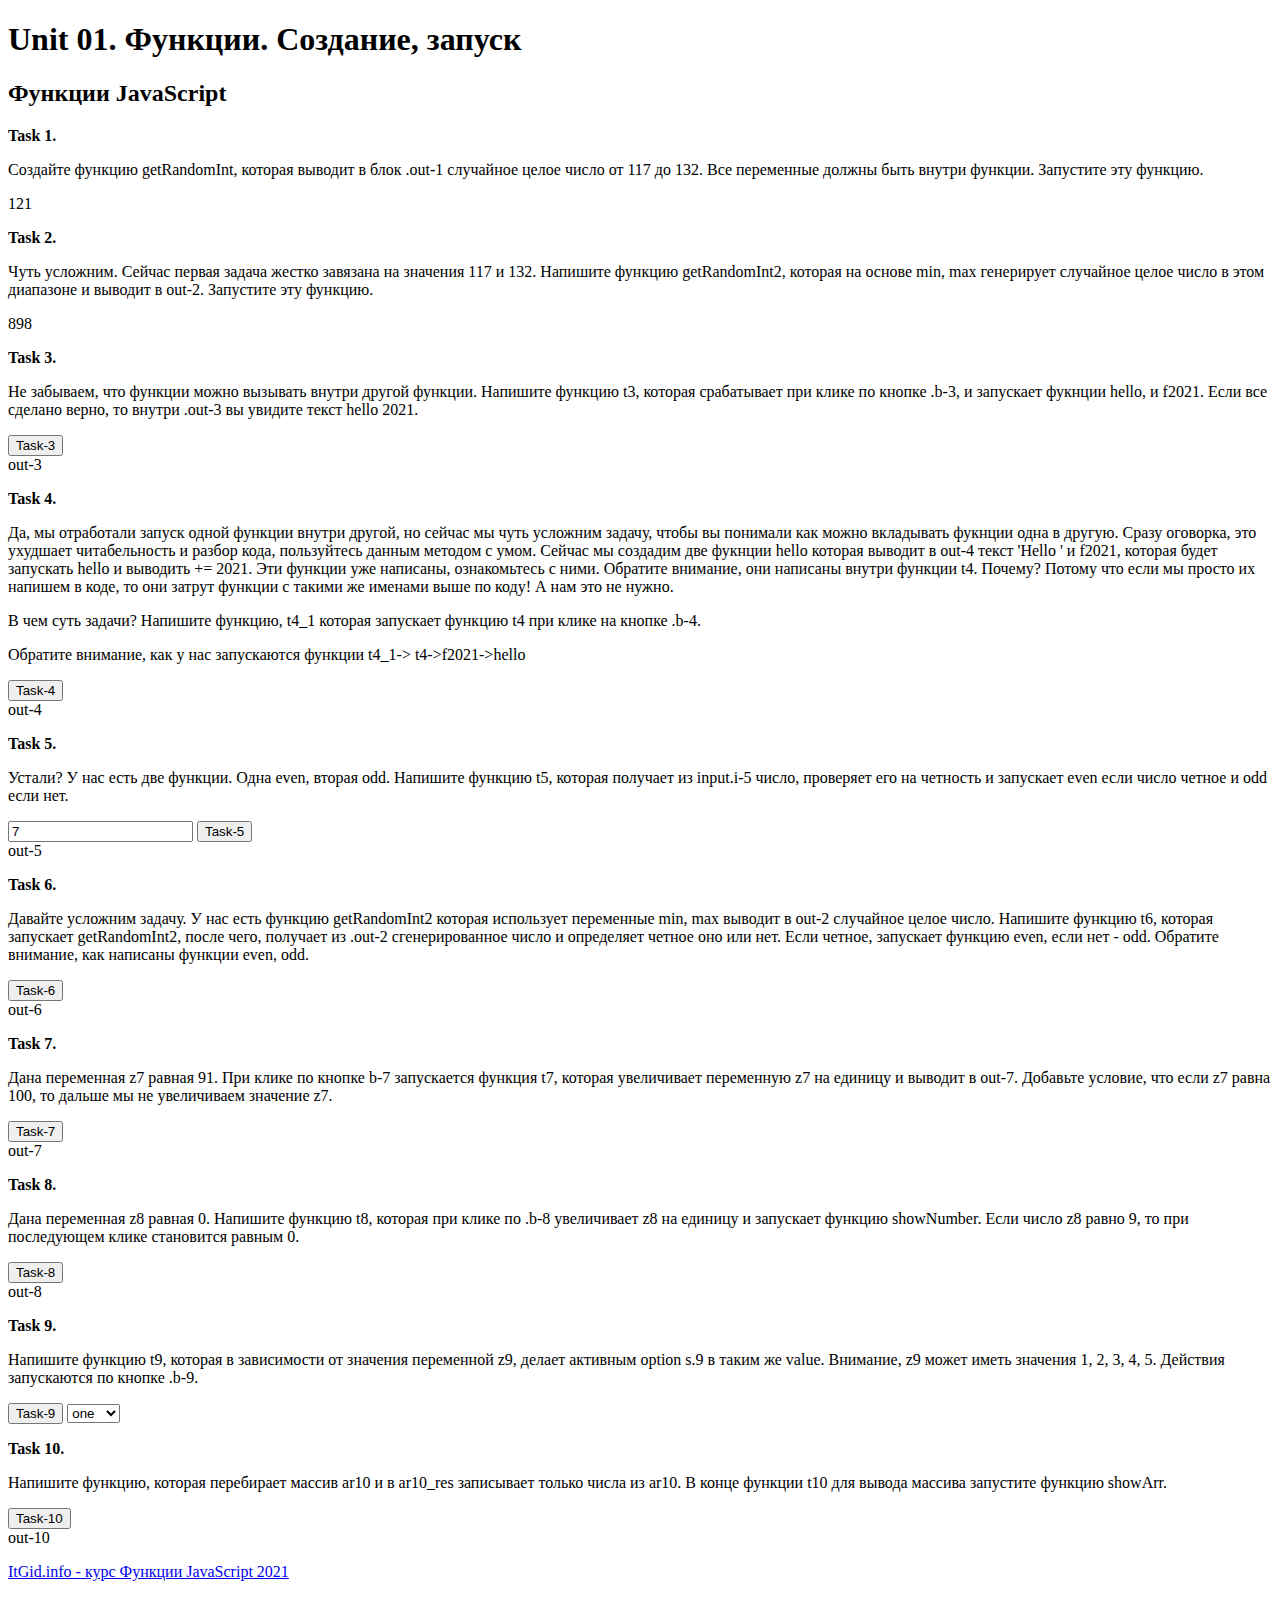
<file: unit_01.html>
<!DOCTYPE html>
<html lang="ru">

<head>
    <meta charset="UTF-8">
    <meta name="viewport" content="width=device-width, initial-scale=1.0">
    <meta http-equiv="X-UA-Compatible" content="ie=edge">
    <link rel="shortcut icon" href="https://itgid.info/img/favicon/favicon.ico" type="image/x-icon">
    <link rel="stylesheet" href="https://itgid.info/css/skeleton.css">
    <link rel="stylesheet" href="https://itgid.info/css/style_js20.css">
    <title>Unit 01.</title>
</head>

<body>
    <div class="container">
        <h1>Unit 01. Функции. Создание, запуск</h1>
        <h2>Функции JavaScript</h2>
        <section>
            <p><b>Task 1.</b></p>
            <p>Создайте функцию getRandomInt, которая выводит в блок .out-1 случайное целое число от 117 до 132. Все
                переменные должны быть внутри функции. Запустите эту функцию.</p>
            <div class="out-1">out-1</div>
        </section>

        <section>
            <p><b>Task 2.</b></p>
            <p>Чуть усложним. Сейчас первая задача жестко завязана на значения 117 и 132. Напишите функцию
                getRandomInt2, которая на
                основе min, max генерирует случайное целое число в этом диапазоне и выводит в out-2. Запустите эту
                функцию.</p>
            <div class="out-2">out-2</div>
        </section>

        <section>
            <p><b>Task 3.</b></p>
            <p>Не забываем, что функции можно вызывать внутри другой функции. Напишите функцию t3, которая срабатывает
                при клике по
                кнопке .b-3, и запускает фукнции hello, и f2021. Если все сделано верно, то внутри .out-3 вы увидите
                текст hello 2021.
            </p>
            <button class="button-primary b-3">Task-3</button>
            <div class="out-3">out-3</div>
        </section>

        <section>
            <p><b>Task 4.</b></p>
            <p>Да, мы отработали запуск одной функции внутри другой, но сейчас мы чуть усложним задачу, чтобы вы
                понимали как можно
                вкладывать фукнции одна в другую. Сразу оговорка, это ухудшает читабельность и разбор кода, пользуйтесь
                данным методом с
                умом. Сейчас мы создадим две фукнции hello которая выводит в out-4 текст 'Hello ' и f2021, которая будет
                запускать hello
                и выводить += 2021. Эти функции уже написаны, ознакомьтесь с ними. Обратите внимание, они написаны
                внутри функции t4.
                Почему? Потому что если мы просто их напишем в коде, то они затрут функции с такими же именами выше по
                коду! А нам это
                не нужно.</p>
            <p>В чем суть задачи? Напишите функцию, t4_1 которая запускает функцию t4 при клике на кнопке .b-4.</p>
            <p>Обратите внимание, как у нас запускаются функции t4_1-> t4->f2021->hello</p>
            <button class="button-primary b-4">Task-4</button>
            <div class="out-4">out-4</div>
        </section>

        <section>
            <p><b>Task 5.</b></p>
            <p>Устали? У нас есть две функции. Одна even, вторая odd. Напишите функцию t5, которая получает из input.i-5
                число,
                проверяет его на четность и запускает even если число четное и odd если нет.</p>
            <input type="number" class="i-5" value="7">
            <button class="button-primary b-5">Task-5</button>
            <div class="out-5">out-5</div>
        </section>

        <section>
            <p><b>Task 6.</b></p>
            <p>Давайте усложним задачу. У нас есть функцию getRandomInt2 которая использует переменные min, max выводит
                в out-2
                случайное целое число. Напишите функцию t6, которая запускает getRandomInt2, после чего, получает из
                .out-2
                сгенерированное число и определяет четное оно или нет. Если четное, запускает функцию even, если нет -
                odd. Обратите
                внимание, как написаны функции even, odd.
            </p>
            <button class="button-primary b-6">Task-6</button>
            <div class="out-6">out-6</div>
        </section>

        <section>
            <p><b>Task 7.</b></p>
            <p>Дана переменная z7 равная 91. При клике по кнопке b-7 запускается функция t7, которая увеличивает
                переменную z7 на
                единицу и выводит в out-7. Добавьте условие, что если z7 равна 100, то дальше мы не увеличиваем значение
                z7.
            </p>
            <button class="button-primary b-7">Task-7</button>
            <div class="out-7">out-7</div>
        </section>

        <section>
            <p><b>Task 8.</b></p>
            <p>Дана переменная z8 равная 0. Напишите функцию t8, которая при клике по .b-8 увеличивает z8 на единицу и
                запускает
                функцию showNumber. Если число z8 равно 9, то при последующем клике становится равным 0.
            </p>
            <button class="button-primary b-8">Task-8</button>
            <div class="out-8">out-8</div>
        </section>

        <section>
            <p><b>Task 9.</b></p>
            <p>Напишите функцию t9, которая в зависимости от значения переменной z9, делает активным option s.9 в таким
                же value.
                Внимание, z9 может иметь значения 1, 2, 3, 4, 5. Действия запускаются по кнопке .b-9.
            </p>
            <button class="button-primary b-9">Task-9</button>
            <select class="s-9">
                <option value="1">one</option>
                <option value="2">two</option>
                <option value="3">three</option>
                <option value="4">four</option>
                <option value="5">five</option>
            </select>
        </section>

        <section>
            <p><b>Task 10.</b></p>
            <p>Напишите функцию, которая перебирает массив ar10 и в ar10_res записывает только числа из ar10. В конце
                функции t10 для
                вывода массива запустите функцию showArr.
            </p>
            <button class="button-primary b-10">Task-10</button>
            <div class="out-10">out-10</div>
        </section>
        <p><a href="https://itgid.info/course/function-2021" title="Материалы с сайта ItGid.info">ItGid.info - курс
                Функции JavaScript
                2021</a></p>

    </div>

    <script src="unit_01.js"></script>
</body>

</html>
</file>
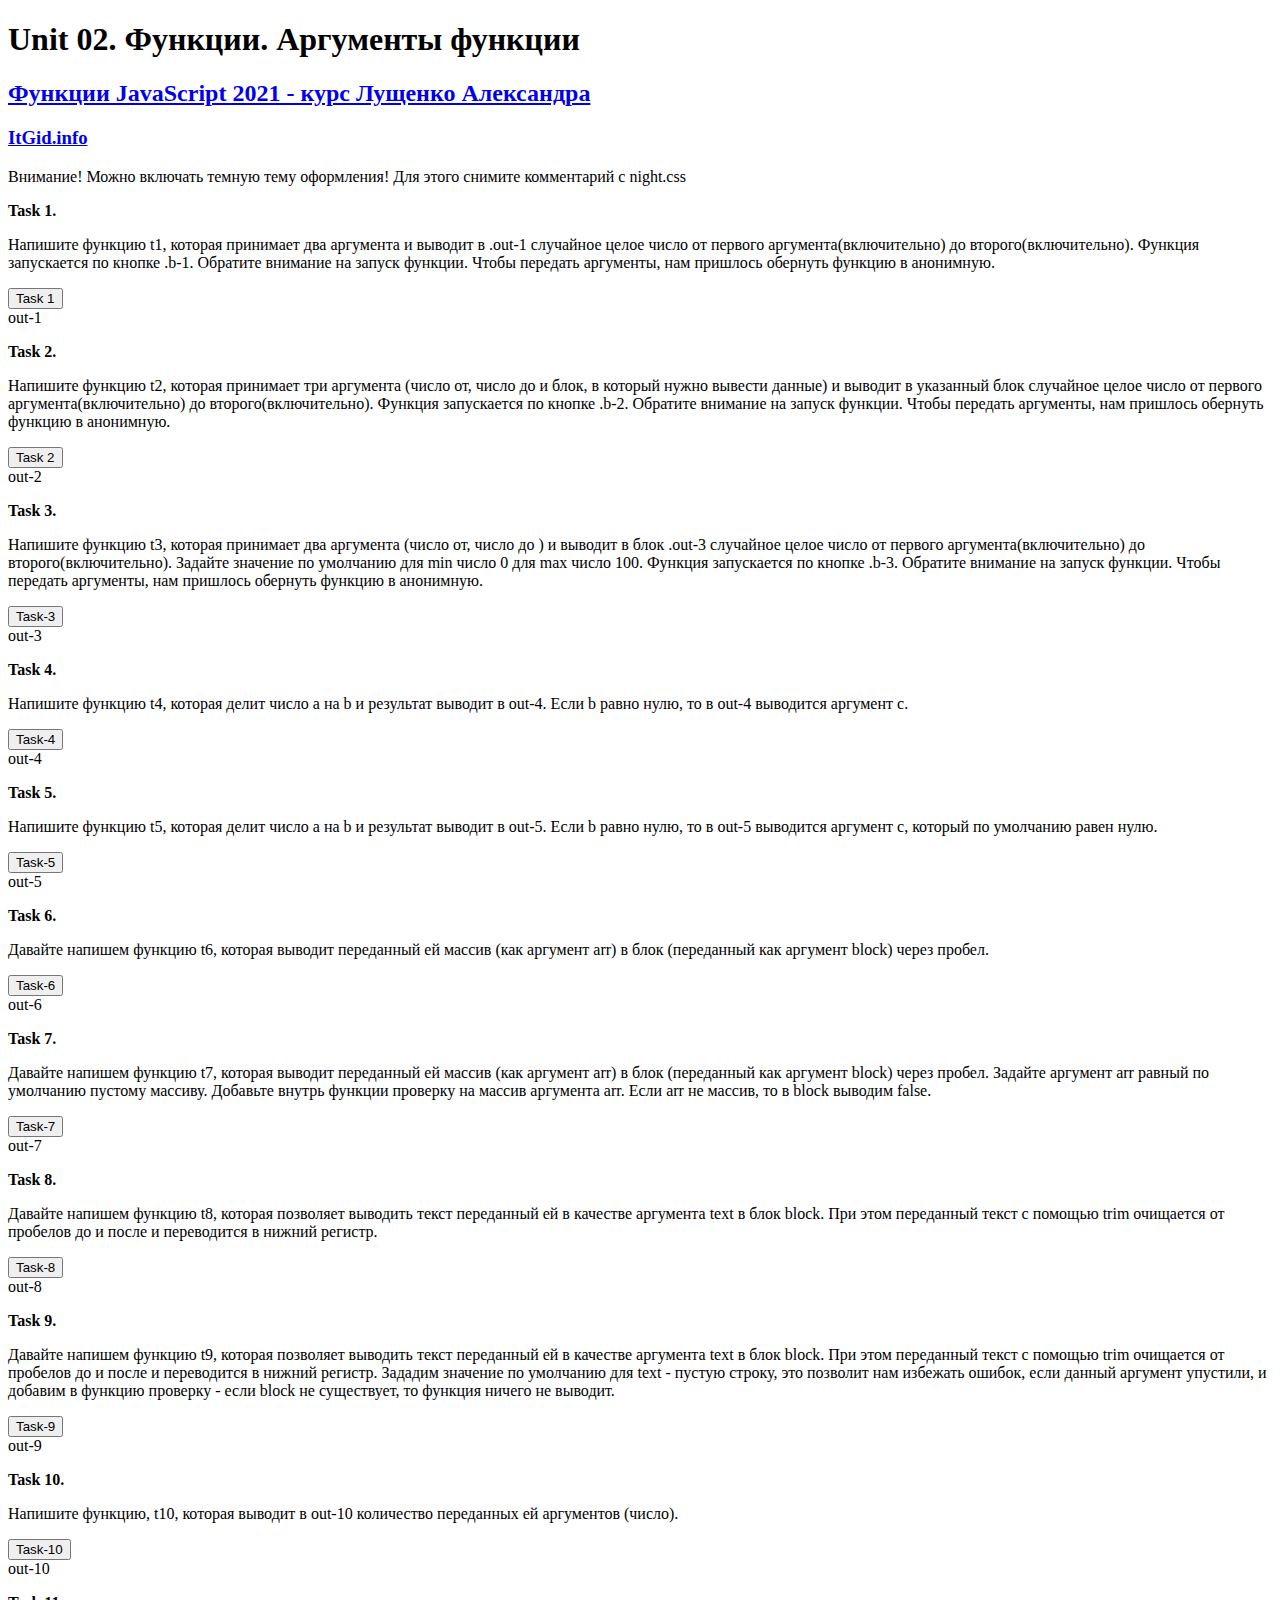
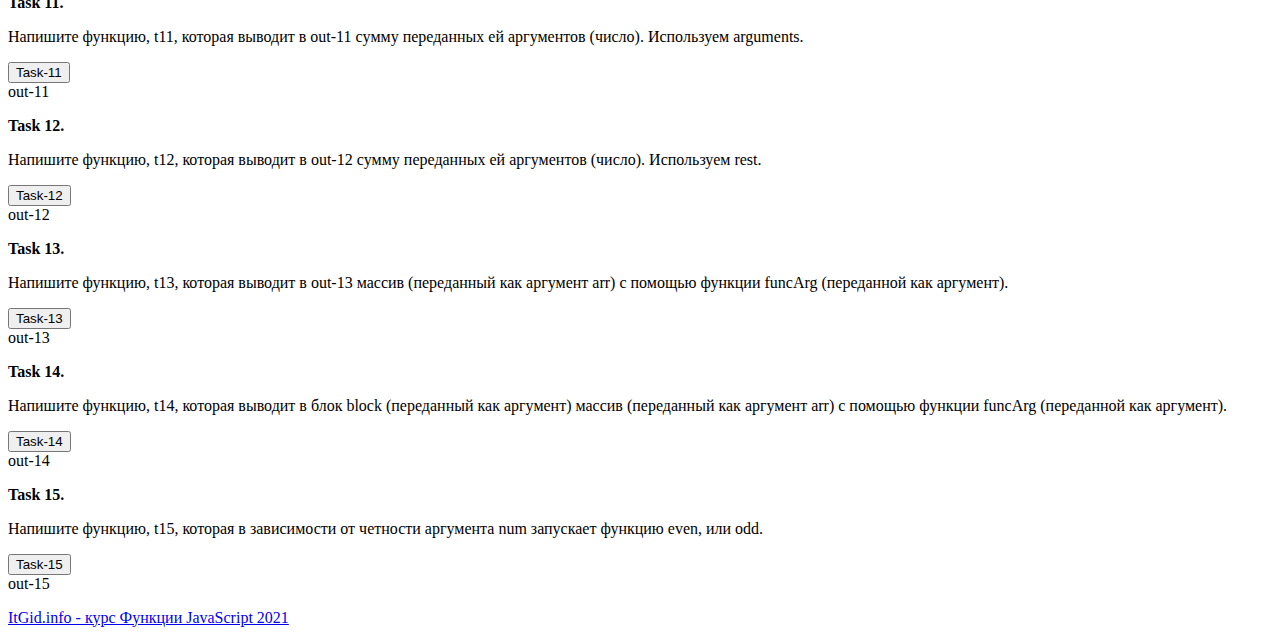
<file: unit_02.html>
<!DOCTYPE html>
<html lang="ru">

<head>
    <meta charset="UTF-8">
    <meta name="viewport" content="width=device-width, initial-scale=1.0">
    <meta http-equiv="X-UA-Compatible" content="ie=edge">
    <link rel="shortcut icon" href="https://itgid.info/img/favicon/favicon.ico" type="image/x-icon">
    <link rel="stylesheet" href="https://itgid.info/css/skeleton.css">
    <link rel="stylesheet" href="https://itgid.info/css/style_js20.css">
    <!-- Ночной режим CSS удалите комментарий -->
    <!-- <link rel="stylesheet" href="https://itgid.info/css/night.css"> -->
    <title>Unit 02. ItGid JS Function 2021</title>
</head>

<body>
    <div class="container">
        <h1>Unit 02. Функции. Аргументы функции</h1>
        <h2><a href="https://itgid.info/course/function-2021" target="_blank">Функции JavaScript 2021 - курс Лущенко
                Александра</a></h2>
        <h3><a href="https://itgid.info" target="_blank">ItGid.info</a></h3>
        <p class="text-orange">Внимание! Можно включать темную тему оформления! Для этого снимите комментарий с
            night.css</p>
        <section>
            <p><b>Task 1.</b></p>
            <p>Напишите функцию t1, которая принимает два аргумента и выводит в .out-1 случайное целое число от первого
                аргумента(включительно) до второго(включительно). Функция запускается по кнопке .b-1. Обратите внимание
                на запуск
                функции. Чтобы передать аргументы, нам пришлось обернуть функцию в анонимную.</p>
            <button class="button-primary  b-1">Task 1</button>
            <div class="out-1">out-1</div>
        </section>

        <section>
            <p><b>Task 2.</b></p>
            <p>Напишите функцию t2, которая принимает три аргумента (число от, число до и блок, в который нужно вывести
                данные) и
                выводит в указанный блок случайное целое число от первого аргумента(включительно) до
                второго(включительно). Функция
                запускается по кнопке .b-2. Обратите внимание на запуск функции. Чтобы передать аргументы, нам пришлось
                обернуть
                функцию в анонимную.</p>
            <button class="button-primary  b-2">Task 2</button>
            <div class="out-2">out-2</div>
        </section>

        <section>
            <p><b>Task 3.</b></p>
            <p>Напишите функцию t3, которая принимает два аргумента (число от, число до ) и выводит в блок .out-3
                случайное целое число
                от первого аргумента(включительно) до второго(включительно). Задайте значение по умолчанию для min число
                0 для max число
                100. Функция запускается по кнопке .b-3. Обратите внимание на запуск функции. Чтобы передать аргументы,
                нам пришлось
                обернуть функцию в анонимную.
            </p>
            <button class="button-primary b-3">Task-3</button>
            <div class="out-3">out-3</div>
        </section>

        <section>
            <p><b>Task 4.</b></p>
            <p>Напишите функцию t4, которая делит число a на b и результат выводит в out-4. Если b равно нулю, то в
                out-4 выводится
                аргумент c.</p>
            <button class="button-primary b-4">Task-4</button>
            <div class="out-4">out-4</div>
        </section>

        <section>
            <p><b>Task 5.</b></p>
            <p>Напишите функцию t5, которая делит число a на b и результат выводит в out-5. Если b равно нулю, то в
                out-5 выводится
                аргумент c, который по умолчанию равен нулю.</p>
            <button class="button-primary b-5">Task-5</button>
            <div class="out-5">out-5</div>
        </section>

        <section>
            <p><b>Task 6.</b></p>
            <p>Давайте напишем функцию t6, которая выводит переданный ей массив (как аргумент arr) в блок (переданный
                как аргумент
                block) через пробел.
            </p>
            <button class="button-primary b-6">Task-6</button>
            <div class="out-6">out-6</div>
        </section>

        <section>
            <p><b>Task 7.</b></p>
            <p>Давайте напишем функцию t7, которая выводит переданный ей массив (как аргумент arr) в блок (переданный
                как аргумент
                block) через пробел. Задайте аргумент arr равный по умолчанию пустому массиву. Добавьте внутрь функции
                проверку на
                массив аргумента arr. Если arr не массив, то в block выводим false.
            </p>
            <button class="button-primary b-7">Task-7</button>
            <div class="out-7">out-7</div>
        </section>

        <section>
            <p><b>Task 8.</b></p>
            <p>Давайте напишем функцию t8, которая позволяет выводить текст переданный ей в качестве аргумента text в
                блок block. При
                этом переданный текст с помощью trim очищается от пробелов до и после и переводится в нижний регистр.
            </p>
            <button class="button-primary b-8">Task-8</button>
            <div class="out-8">out-8</div>
        </section>

        <section>
            <p><b>Task 9.</b></p>
            <p>Давайте напишем функцию t9, которая позволяет выводить текст переданный ей в качестве аргумента text в
                блок block. При
                этом переданный текст с помощью trim очищается от пробелов до и после и переводится в нижний регистр.
                Зададим значение
                по умолчанию для text - пустую строку, это позволит нам избежать ошибок, если данный аргумент упустили,
                и добавим в
                функцию проверку - если block не существует, то функция ничего не выводит.
            </p>
            <button class="button-primary b-9">Task-9</button>
            <div class="out-9">out-9</div>
        </section>

        <section>
            <p><b>Task 10.</b></p>
            <p>Напишите функцию, t10, которая выводит в out-10 количество переданных ей аргументов (число).
            </p>
            <button class="button-primary b-10">Task-10</button>
            <div class="out-10">out-10</div>
        </section>

        <section>
            <p><b>Task 11.</b></p>
            <p>Напишите функцию, t11, которая выводит в out-11 cумму переданных ей аргументов (число). Используем
                arguments.
            </p>
            <button class="button-primary b-11">Task-11</button>
            <div class="out-11">out-11</div>
        </section>

        <section>
            <p><b>Task 12.</b></p>
            <p>Напишите функцию, t12, которая выводит в out-12 cумму переданных ей аргументов (число). Используем rest.
            </p>
            <button class="button-primary b-12">Task-12</button>
            <div class="out-12">out-12</div>
        </section>

        <section>
            <p><b>Task 13.</b></p>
            <p>Напишите функцию, t13, которая выводит в out-13 массив (переданный как аргумент arr) c помощью функции
                funcArg
                (переданной как аргумент).
            </p>
            <button class="button-primary b-13">Task-13</button>
            <div class="out-13">out-13</div>
        </section>

        <section>
            <p><b>Task 14.</b></p>
            <p>Напишите функцию, t14, которая выводит в блок block (переданный как аргумент) массив (переданный как
                аргумент arr) c
                помощью функции funcArg (переданной как аргумент).
            </p>
            <button class="button-primary b-14">Task-14</button>
            <div class="out-14">out-14</div>
        </section>

        <section>
            <p><b>Task 15.</b></p>
            <p>Напишите функцию, t15, которая в зависимости от четности аргумента num запускает функцию even, или odd.
            </p>
            <button class="button-primary b-15">Task-15</button>
            <div class="out-15">out-15</div>
        </section>

        <p><a href="https://itgid.info/course/function-2021" title="Материалы с сайта ItGid.info">ItGid.info - курс
                Функции JavaScript
                2021</a></p>

    </div>

    <script src="unit_02.js"></script>
</body>

</html>
</file>
